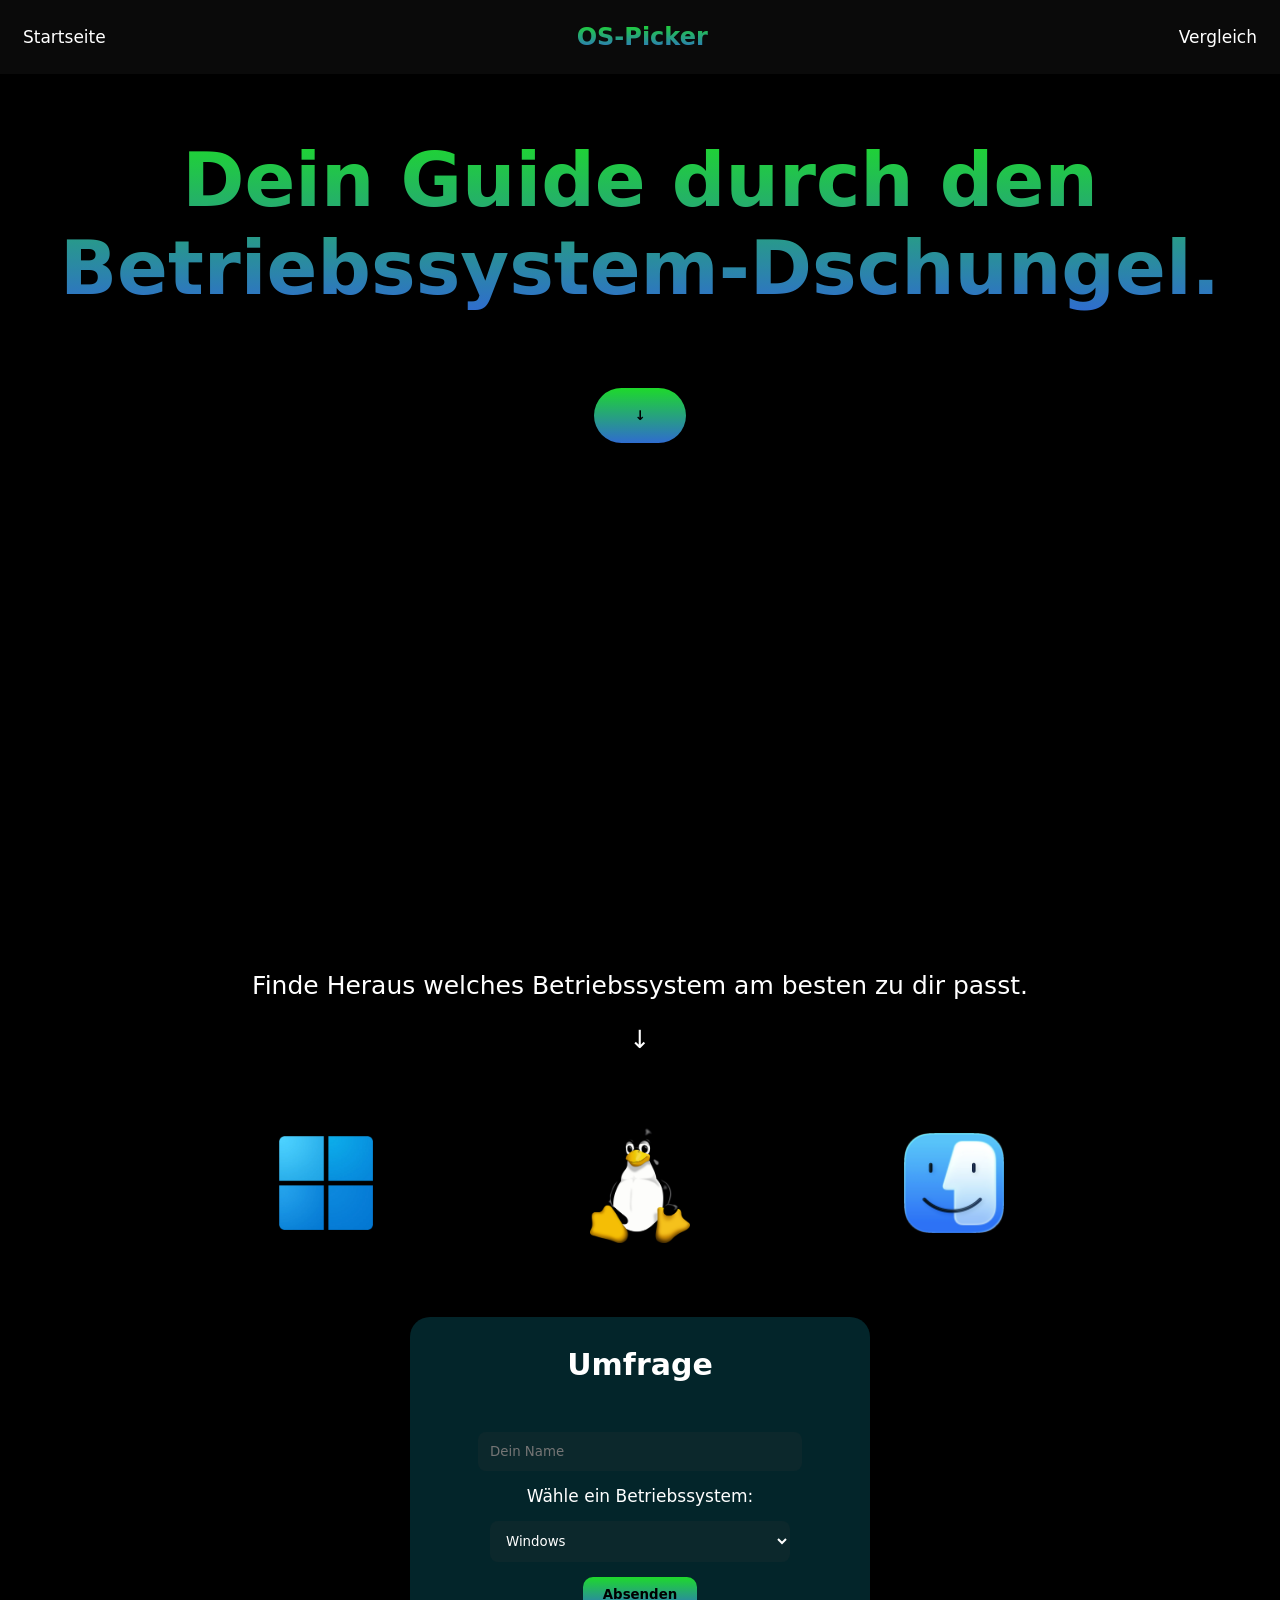
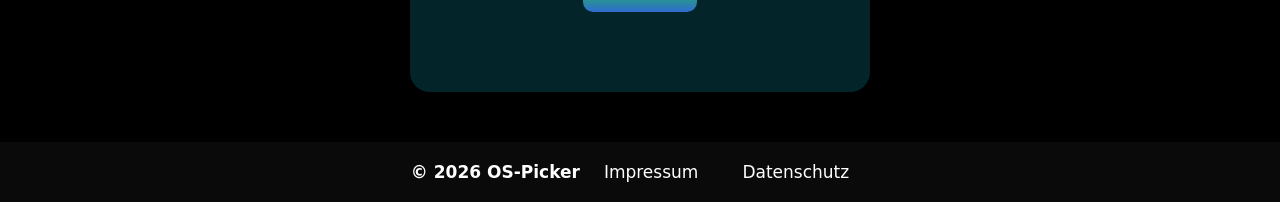
<file: index.html>
<!DOCTYPE html>
<html lang="de">
 <head>
<meta charset="UTF-8">
<link rel="stylesheet" href="style.css">
<meta name="viewport" content="width=device-width, initial-scale=1.0">
<title>OS-Picker</title>
</head>




<body>

  <header>
  <nav>
    <a href="index.html">Startseite</a>
    <h1>OS-Picker</h1>
    <a href="Vergleich/Vergleich.html">Vergleich</a>
  </nav>
</header>

  <main>
   <section class="Hauptinfo">
    <h1>Dein Guide durch den Betriebssystem-Dschungel.</h1>
     <a href="#ziel"><button class="btt2" alt="Scroll Down">↓</button></a>
   </section>
    <p id="ziel">Finde Heraus welches Betriebssystem am besten zu dir passt.<br>
    </p>
    <div class="arrow">
      <p>↓</p>
      </div>
      <div class="os-logos">
         <a href="Infos/windows.html">
        <img src="Logos/Windows.webp" alt="Windows Logo" width=100px>
          </a>
          <a href="Infos/linux.html">
        <img src="Logos/Linux.png" alt="Linux Logo" width=100px>
          </a>
          <a href="Infos/macos.html">
        <img src="Logos/MacOS.png" alt="MacOS Logo" width=100px>
          </a>
    </div>
    <div class="form-container">
      <b class="box-title">Umfrage</b>
      <form>
        <input type="text" placeholder="Dein Name">
        <label for="OS">Wähle ein Betriebssystem:</label>
        <select id="OS" name="OS">
          <option value="windows">Windows</option>
          <option value="linux">Linux</option>
          <option value="macos">MacOS</option>
        </select>
        <button class="btt1" type="submit">Absenden</button>
      </form>
    </div>
  </main>

  <footer>
   <b>© 2026 OS-Picker</b>
   <a href="Impressum/impressum.html">Impressum</a>
   <a href="Datenschutz/datenschutz.html">Datenschutz</a>
  </footer>

</body>
</file>
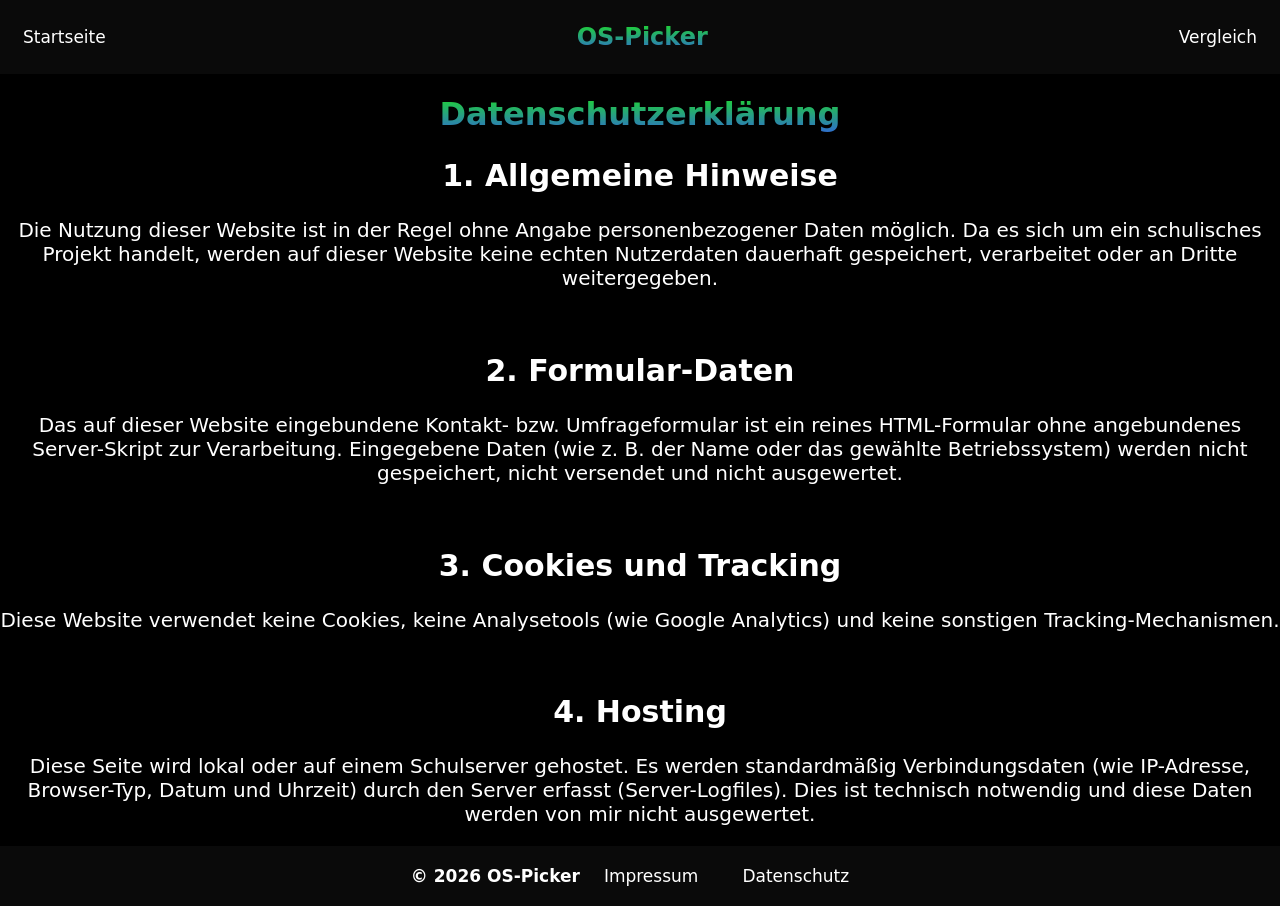
<file: Datenschutz/datenschutz.html>
<!DOCTYPE html>
<html lang="de">
 <head>
<meta charset="UTF-8">
<link rel="stylesheet" href="../style.css">
<meta name="viewport" content="width=device-width, initial-scale=1.0">
</head>




<body>

  <header>
  <nav>
    <a href="../index.html">Startseite</a>
    <h1>OS-Picker</h1>
    <a href="Vergleich/Vergleich.html">Vergleich</a>
  </nav>
</header>

<main>
<h1>Datenschutzerklärung</h1>
<h2>1. Allgemeine Hinweise</h2>
<p class="datenschutz">Die Nutzung dieser Website ist in der Regel ohne Angabe personenbezogener Daten möglich. Da es sich um ein schulisches Projekt handelt, werden auf dieser Website keine echten Nutzerdaten dauerhaft gespeichert, verarbeitet oder an Dritte weitergegeben.</p>
<br>
<h2>2. Formular-Daten</h2>
<p class="datenschutz">Das auf dieser Website eingebundene Kontakt- bzw. Umfrageformular ist ein reines HTML-Formular ohne angebundenes Server-Skript zur Verarbeitung. Eingegebene Daten (wie z. B. der Name oder das gewählte Betriebssystem) werden nicht gespeichert, nicht versendet und nicht ausgewertet.</p>
<br>
<h2>3. Cookies und Tracking</h2>
<p class="datenschutz"> Diese Website verwendet keine Cookies, keine Analysetools (wie Google Analytics) und keine sonstigen Tracking-Mechanismen.</p>
<br>
<h2>4. Hosting</h2>
<p class="datenschutz">Diese Seite wird lokal oder auf einem Schulserver gehostet. Es werden standardmäßig Verbindungsdaten (wie IP-Adresse, Browser-Typ, Datum und Uhrzeit) durch den Server erfasst (Server-Logfiles). Dies ist technisch notwendig und diese Daten werden von mir nicht ausgewertet.</p>
</main>

  <footer>
   <b>© 2026 OS-Picker</b>
   <a href="Impressum/impressum.html">Impressum</a>
   <a href="Datenschutz/datenschutz.html">Datenschutz</a>
  </footer>

</body>
</file>
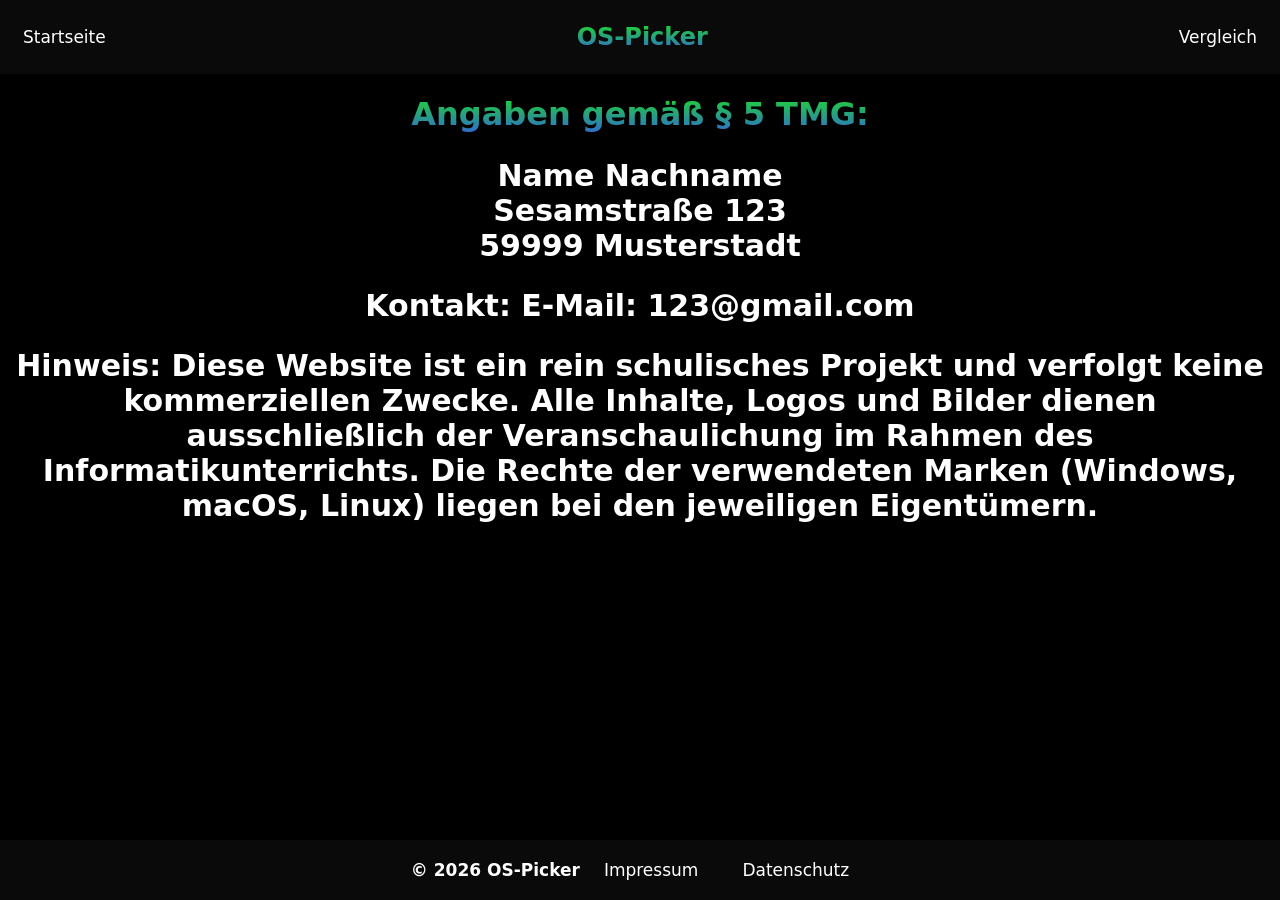
<file: Impressum/impressum.html>
<!DOCTYPE html>
<html lang="de">
 <head>
<meta charset="UTF-8">
<link rel="stylesheet" href="../style.css">
<meta name="viewport" content="width=device-width, initial-scale=1.0">
</head>




<body>

  <header>
  <nav>
    <a href="../index.html">Startseite</a>
    <h1>OS-Picker</h1>
    <a href="Vergleich/Vergleich.html">Vergleich</a>
  </nav>
</header>

<main>
 <h1>Angaben gemäß § 5 TMG:</h1>
 <h2>
Name Nachname <br>
Sesamstraße 123 <br>
59999 Musterstadt
 </h2>
 <h2>
Kontakt:
E-Mail: 123@gmail.com 
</h2>

<h2>
Hinweis:
Diese Website ist ein rein schulisches Projekt und verfolgt keine kommerziellen Zwecke. Alle Inhalte, Logos und Bilder dienen ausschließlich der Veranschaulichung im Rahmen des Informatikunterrichts. Die Rechte der verwendeten Marken (Windows, macOS, Linux) liegen bei den jeweiligen Eigentümern.
</h2>
</main>

  <footer>
   <b>© 2026 OS-Picker</b>
   <a href="Impressum/impressum.html">Impressum</a>
   <a href="../Datenschutz/datenschutz.html">Datenschutz</a>
  </footer>

</body>
</file>
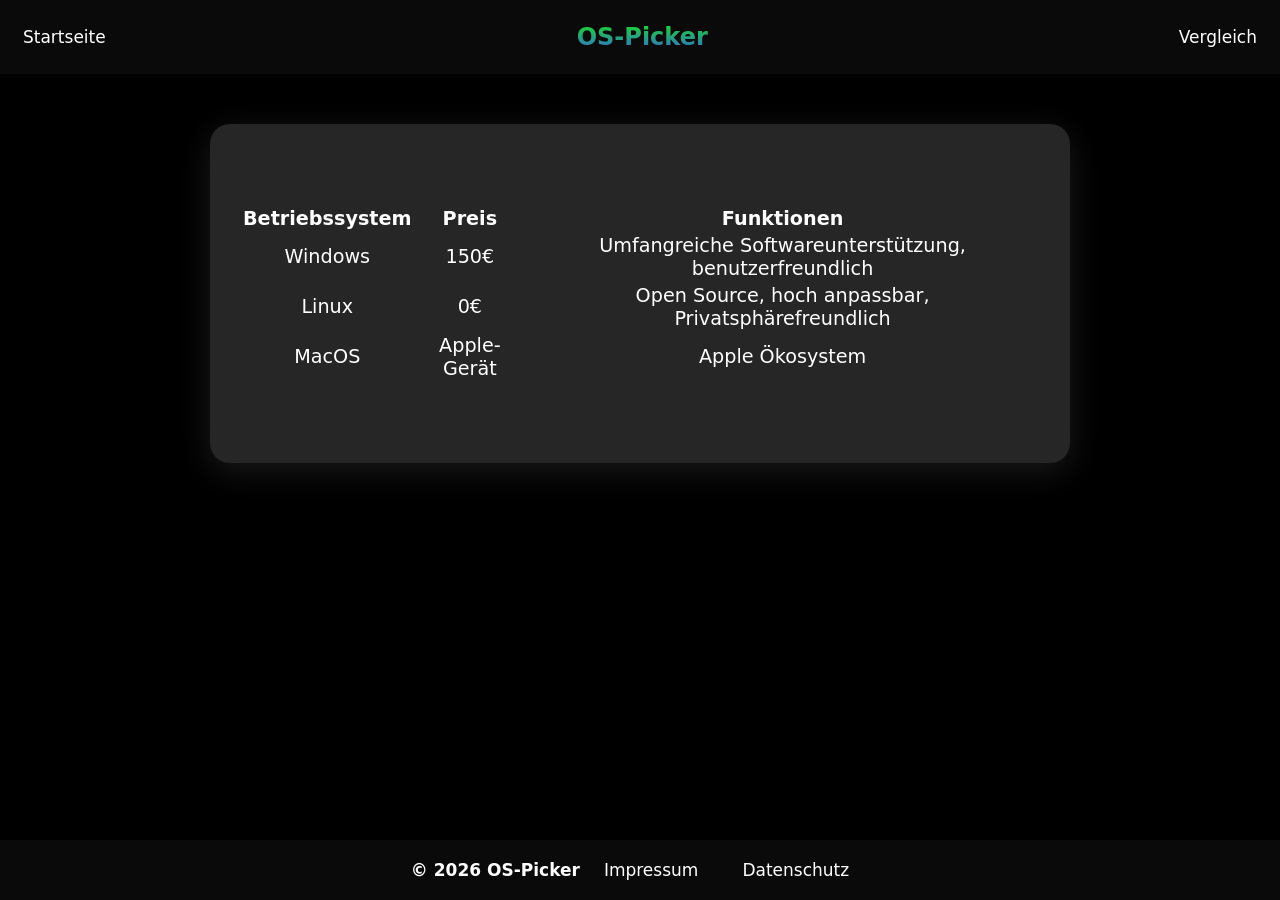
<file: Vergleich/Vergleich.html>
<!DOCTYPE html>
<html lang="de">
 <head>
<meta charset="UTF-8">
<link rel="stylesheet" href="../style.css">
<meta name="viewport" content="width=device-width, initial-scale=1.0">
</head>




<body>

  <header>
  <nav>
    <a href="../index.html">Startseite</a>
    <h1>OS-Picker</h1>
    <a href="Vergleich/Vergleich.html">Vergleich</a>
  </nav>
</header>

<main>
    <div class="Vergleich">
    <table>
        <tr>
            <th>Betriebssystem</th>
            <th>Preis</th>
            <th>Funktionen</th>
        </tr>
        <tr>
            <td>Windows</td>
            <td>150€</td>
            <td>Umfangreiche Softwareunterstützung, benutzerfreundlich</td>
        </tr>
        <tr>
            <td>Linux</td>
            <td>0€</td>
            <td>Open Source, hoch anpassbar, Privatsphärefreundlich</td>
        </tr>
        <tr>
            <td>MacOS</td>
            <td>Apple-Gerät</td>
            <td>Apple Ökosystem</td>
        </tr>
    </table>
    </div>
</main>

  <footer>
   <b>© 2026 OS-Picker</b>
   <a href="Impressum/impressum.html">Impressum</a>
   <a href="Datenschutz/datenschutz.html">Datenschutz</a>
  </footer>

</body>
</file>
<file: style.css>
html {
  scroll-behavior: smooth;
}

header {
  text-align: center;
  position: sticky;
  top: 0;
  background-color: rgba(54, 50, 50, 0.2);
  backdrop-filter: blur(5px);
  -webkit-backdrop-filter: blur(5px);
  padding: 3px;
  z-index: 100;
}

h1 {
  font-family: system-ui, -apple-system, BlinkMacSystemFont, 'Segoe UI', Roboto, Oxygen, Ubuntu, Cantarell, 'Open Sans', 'Helvetica Neue', sans-serif;
  color: white;
  color: transparent;
  background-clip: text;
  -webkit-background-clip: text;
  background-image: linear-gradient(to bottom, #1ed92b, #2f6ccf);
  text-align: center;
}

body {
  background-color: black;
  margin: 0;
  min-height: 100vh;
  display: flex;
  flex-direction: column;
  scroll-behavior: smooth;
   user-select: none;
  -webkit-user-select: none;
}

p {
  color: white;
  font-family: system-ui, -apple-system, BlinkMacSystemFont, 'Segoe UI', Roboto, Oxygen, Ubuntu, Cantarell, 'Open Sans', 'Helvetica Neue', sans-serif;
  font-size: 40px;
}

main {
  text-align: center;
  flex: 1;
}

@keyframes bounce {
  0%, 100%{
    transform: translateY(0);

  }
  50% {
    transform: translateY(20px);
  }
}

.arrow {
  animation: bounce 1.5s infinite;
}

.os-logos {
  display: flex;
  justify-content: space-between;
  align-items: center;
  margin: 50px auto;
  width: 60%;
}

.os-logos img {
  transition: ease-in-out 0.2s;
}

.os-logos img:hover {
  transform: scale(1.3);
}

footer {
   text-align: center;
  position: sticky;
  top: 0;
  background-color: rgba(54, 50, 50, 0.2);
  backdrop-filter: blur(5px);
  -webkit-backdrop-filter: blur(5px);
 padding: 20px;
}

b {
  color: white;
  font-family: system-ui, -apple-system, BlinkMacSystemFont, 'Segoe UI', Roboto, Oxygen, Ubuntu, Cantarell, 'Open Sans', 'Helvetica Neue', sans-serif;
  font-size: 17px; 
}

a {
  color: white;
  font-family: system-ui, -apple-system, BlinkMacSystemFont, 'Segoe UI', Roboto, Oxygen, Ubuntu, Cantarell, 'Open Sans', 'Helvetica Neue', sans-serif;
  font-size: 17px; 
  margin: 20px;
  text-decoration: none;
}

a:hover {
  text-decoration: underline;
}

form {
  display: flex;
  flex-direction: column;
  align-items: center;
  gap: 15px;
  margin: 50px auto;
  width: 300px;
}

input, select {
  width: 100%;
  padding: 12px;
  border-radius: 8px;
  color: white;
  background-color: rgba(54, 50, 50, 0.2);
  font-family: system-ui, -apple-system, BlinkMacSystemFont, 'Segoe UI', Roboto, Oxygen, Ubuntu, Cantarell, 'Open Sans', 'Helvetica Neue', sans-serif;
  border: none;
  
}

label {
  color: white;
  font-family: system-ui, -apple-system, BlinkMacSystemFont, 'Segoe UI', Roboto, Oxygen, Ubuntu, Cantarell, 'Open Sans', 'Helvetica Neue', sans-serif;
  font-size: 17px; 
}

option {
  border: none;
  background-color: black;
  padding: 10px 20px;
  border-radius: 10px;
  
}

.btt1 {
  padding: 10px 20px;
  border-radius: 10px;
  border: none;
  background-image: linear-gradient(to bottom, #1ed92b, #2f6ccf);
  font-family: system-ui, -apple-system, BlinkMacSystemFont, 'Segoe UI', Roboto, Oxygen, Ubuntu, Cantarell, 'Open Sans', 'Helvetica Neue', sans-serif;
  font-weight: bold;
  cursor: pointer;
  transition: transform ease-in-out 0.25s;
}

.btt1:hover {
  transform: scale(1.25);
}

select {
  outline: none;
}

.form-container {
  display: flex;
  justify-content: center;
  color: transparent;
  backdrop-filter: blur(20px);
  background-color: rgba(15, 183, 209, 0.2);
  padding: 30px;
  border-radius: 20px;
  max-width: 400px;
  margin: 100px auto;
  flex-direction: column;
  align-items: center;
}

.box-title {
  font-size: 30px;
}

nav {
  display: flex;
  justify-content: space-between;
  align-items: center;
}

h2 {
  color: white;
  font-family: system-ui, -apple-system, BlinkMacSystemFont, 'Segoe UI', Roboto, Oxygen, Ubuntu, Cantarell, 'Open Sans', 'Helvetica Neue', sans-serif;
  font-size: 30px; 
}

.Hauptinfo {
  height: 90vh;
  font-size: 4.25vw;
}

.btt2 {
 border-radius: 200px;
  border: none;
  background-image: linear-gradient(to bottom, #1ed92b, #2f6ccf);
  font-family: system-ui, -apple-system, BlinkMacSystemFont, 'Segoe UI', Roboto, Oxygen, Ubuntu, Cantarell, 'Open Sans', 'Helvetica Neue', sans-serif;
  font-weight: bold;
  cursor: pointer;
  transition: transform ease-in-out 0.28s;
  padding: 20px 40px;
  animation: fadeout;
  animation-timeline: scroll();
  animation-range: 0px 1000px;
  animation-fill-mode: forwards;
}

.btt2:hover {
  transform: scale(1.25);
}

@keyframes fadeout {
  from {
    opacity: 1;
  }
  to {
    opacity: 0;
    pointer-events: none;
  }
}

table {
  margin: 150px auto;
  color: white;
  font-family: system-ui, -apple-system, BlinkMacSystemFont, 'Segoe UI', Roboto, Oxygen, Ubuntu, Cantarell, 'Open Sans', 'Helvetica Neue', sans-serif;
  font-size: larger;
}

.Vergleich {
  display: flex;
  justify-content: center;
  color: transparent;
  backdrop-filter: blur(20px);
  background-color: rgba(255, 255, 255, 0.15);
  padding: 250px;
  border-radius: 20px;
  max-width: 1300px;
  margin: 100px auto;
  flex-direction: column;
  align-items: center;
  box-shadow: 0 8px 32px rgba(255, 255, 255, 0.1);
  border-collapse: collapse;
}

.datenschutz {
 font-size: 20px;
}

ul {
  color: white;
  font-family: system-ui, -apple-system, BlinkMacSystemFont, 'Segoe UI', Roboto, Oxygen, Ubuntu, Cantarell, 'Open Sans', 'Helvetica Neue', sans-serif;
  font-size: larger;
  list-style-position: inside;
  text-align: left;
  width: fit-content;
  margin: 0 auto;
  margin-top: 300px;
  font-size: 40px;
}

@media screen and (max-width: 1920px) {
  
  .Vergleich {
    padding: 50px;
    margin: 50px auto; 
    max-width: 800px;
    padding: 30px;
    font-size: 16px;
  }

  .Hauptinfo {
    font-size: 50px;
  }

 
  p {
    font-size: 25px; 
  }

  ul {
    margin-top: 100px; 
    font-size: 25px; 
  }

  
  table {
    margin: 50px auto; 
  }


  .form-container {
    margin: 50px auto; 
  }
}

#ziel {
  scroll-margin-top: 120px; 
}
</file>
